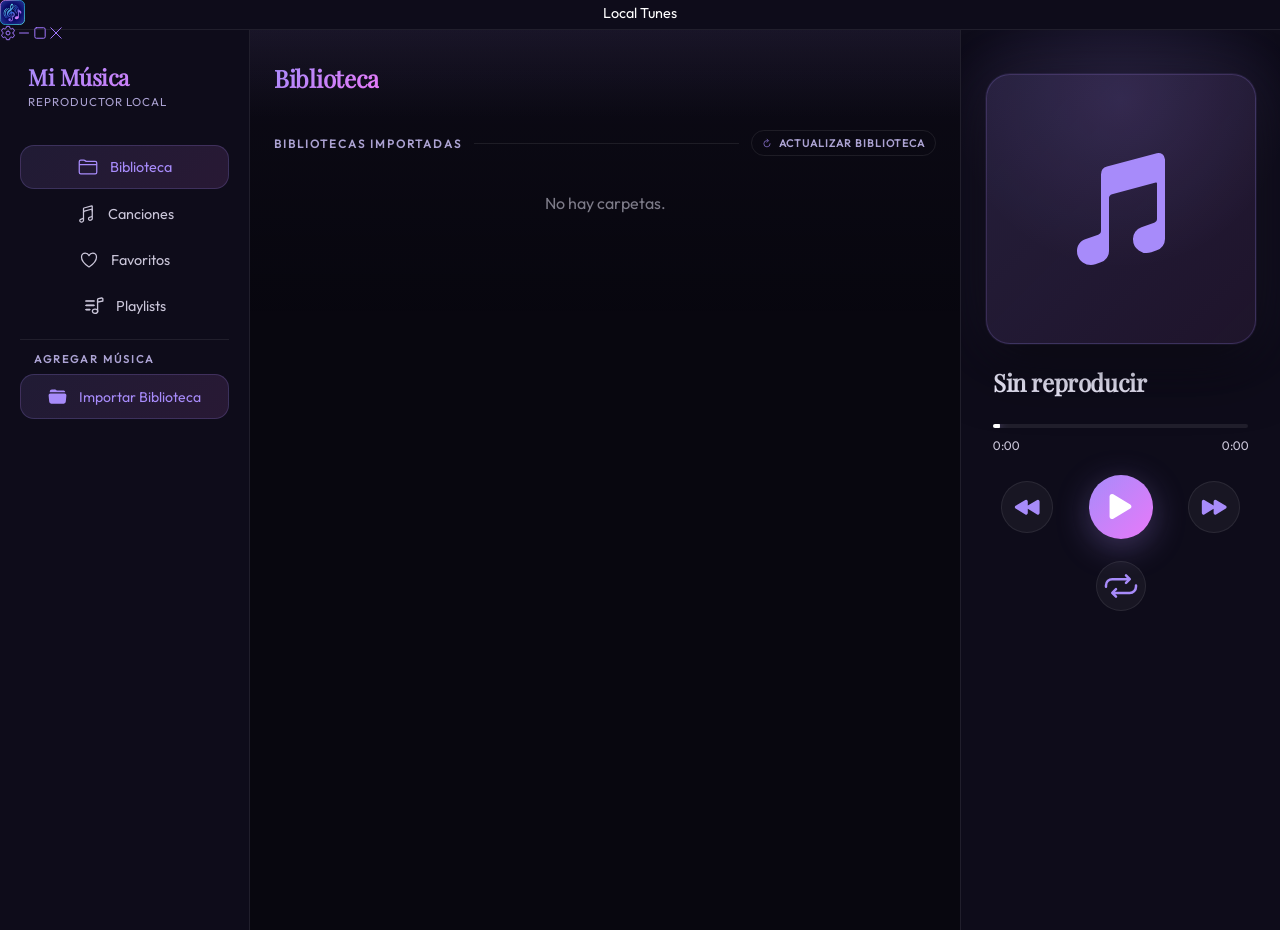
<file: windows/web_assets/index.html>
<!doctype html>
<html lang="es">
  <head>
    <meta charset="UTF-8" />
    <meta name="viewport" content="width=device-width, initial-scale=1.0, viewport-fit=cover" />
    <title>Local Tunes</title>
    <script>
      if (window.chrome && window.chrome.webview) {
        document.documentElement.classList.add("native-app");
      }
      const version = async () => {
        try {
          const res = await fetch("./version.json");
          const data = await res.json();
          localStorage.setItem("AppVersion", data.version);
        }catch (e) {
          console.error("Error al obtener la versión:", e);
        }
      }
      version();
    </script>
    <link rel="stylesheet" href="./styles/main.css" />
    <link rel="icon" type="image/svg+xml" href="./assets/icons/favicon.svg" />
  </head>
  <body>
    <!-- Title Bar -->
    <div id="desktop-titlebar" class="custom"></div>
    <!-- Application Content -->
    <div id="app"></div>
    <audio id="audio-engine"></audio>
    <!-- JavaScripts -->
    <script src="./scripts/icons.js"></script>
    <script type="module" src="./scripts/app.js"></script>
  </body>
</html>
</file>
<file: windows/web_assets/styles/main.css>
/* CONFIGARACION INICIAL (base) */
@import "./base/variables.css";
@import "./base/themes.css";
@import "./base/reset.css";
@import "./base/fonts.css";

/* ESTRUCTURA Y MOVIMIENTO (layouts) */
@import "./layouts/animations.css";
@import "./layouts/views-main.css";
@import "./layouts/view-detail.css";
@import "./layouts/view-player-full.css";
@import "./layouts/mini-player.css";
@import "./layouts/tab-bar.css";
@import "./layouts/desktop-titlebar.css";

/* ELEMENTOS INTERCATIVOS (components) */
@import "./components/toast.css";
@import "./components/modals.css";
@import "./components/cards.css";
@import "./components/searchbar.css";
@import "./components/buttons.css";

/* SETTINGS ASIDE */
@import "./components/settings.css";

/* ECUALIZADOR */
@import "./components/equalizer.css";

/* RESPONSIVE */
@import "./layouts/responsive.css";
</file>
